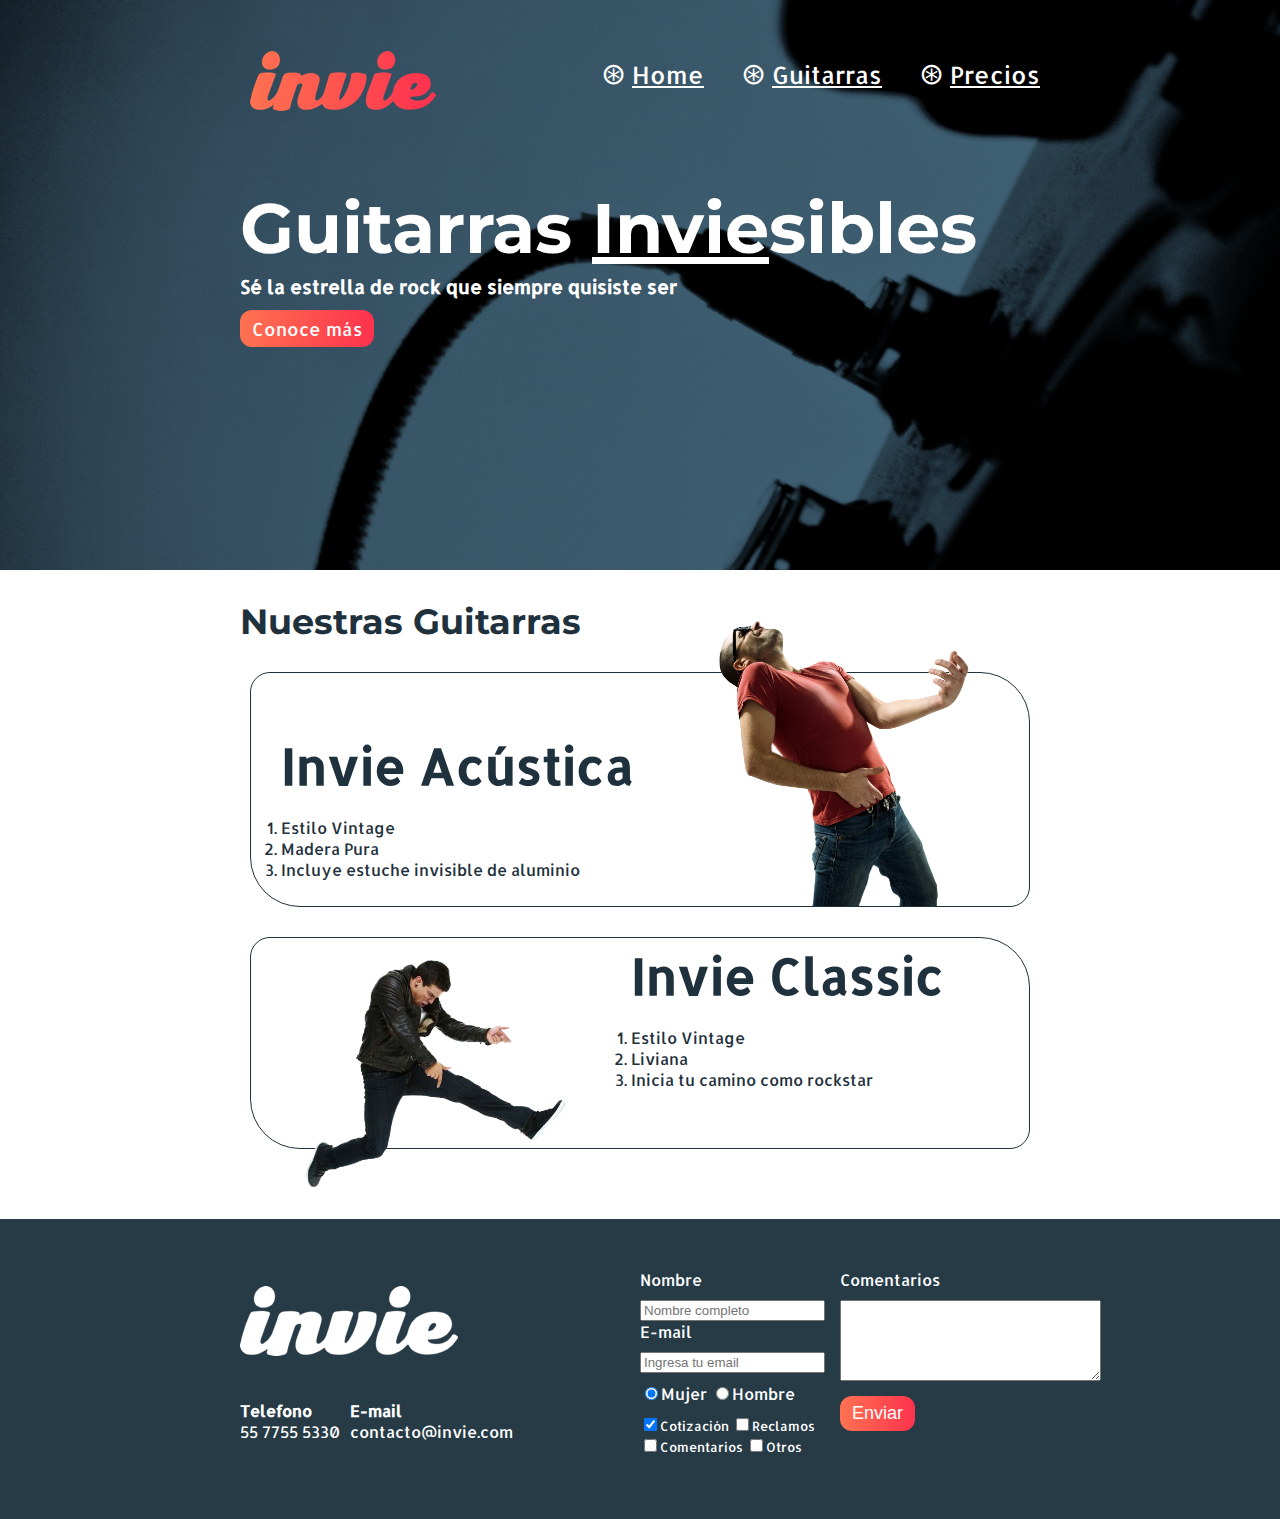
<file: index.html>
<!DOCTYPE html>
<html>
  <head>
    <meta charset="utf-8" />
    <title>Invie - Tus mejores guitarras!!</title>
    <link href="https://fonts.googleapis.com/css?family=Allerta|Montserrat:400,700" rel="stylesheet">
    <link rel="stylesheet" href="css/invie.css"/>
  </head>
  <body>
    <section id="portada" class="portada background"><!--portada-->
      <header id="header" class="header contenedor"> <!--header-->
        <figure class="logotipo"><!--logotipo-->
          <img src="images/invie.png" width="186" height="60" alt="Invie Logotipo"/>
        </figure>
        <nav class="menu"><!-- menu -->
          <ul>
            <li>
              <a href="index.html">Home</a> <!--target="_blank" es para abrir enlace en una pestaña nueva-->
            </li>
            <li>
              <a href="#guitarras">Guitarras</a> <!--llamando un id-->
            </li>
            <li>
              <a href="precios.html">Precios</a>
            </li>
          </ul>
        </nav>
      </header>
      <div class="contenedor">
      <h1 class="titulo">Guitarras <span>Invie</span>sibles</h1><!-- titulo -->
      <h3 class="subtitulo">Sé la estrella de rock que siempre quisiste ser</h3><!-- resumen -->
      <a class="button" href="#guitarras">Conoce más</a><!-- boton -->
    </div>
    </section>
    <section id="guitarras" class="guitarras contenedor"><!--guitarras-->
      <h2 class="title-a">Nuestras Guitarras</h2><!-- titulo -->
      <article class="guitarra"><!-- guitarra 1 -->
        <img class="derecha" src="images/invie-acustica.png" alt="Guitarra Invie Acustica" width="350"/>
        <div class="contenedor-guitarra-a">
          <h3 class="title-b">Invie Acústica</h3>
          <ol>
            <li>Estilo Vintage</li>
            <li>Madera Pura</li>
            <li>Incluye estuche invisible de aluminio</li>
          </ol>
        </div>
      </article>
      <article class="guitarra b"><!-- guitarra 2 -->
        <img class="izquierda" src="images/invie-classic.png" alt="Guitarra Invie Classic" width="350"/>
          <div class="contenedor-guitarra-b">
            <h3 class="title-b">Invie Classic</h3>
            <ol>
              <li>Estilo Vintage</li>
              <li>Liviana</li>
              <li>Inicia tu camino como rockstar</li>
            </ol>
          </div>
      </article>
    </section>
  </body>
  <footer class="footer">
    <div class="contenedor">
      <div class="contacto">
        <img src="images/invie-white.png" alt="logotipo invie">
        <a href="tel:+525577555330"/><strong>Telefono</strong> <span>55 7755 5330</span></a>
        <a href="mailto:contacto@invie.com"><strong>E-mail</strong> <span>contacto@invie.com</spam></a>
      </div>
      <form class="formulario">
        <div class="col1">
        <label for="nombre">Nombre</label>
        <input type="text" required placeholder="Nombre completo" id="nombre" name="nombre"/>
        <label for="email">E-mail</label>
        <input type="email" required placeholder="Ingresa tu email" id="email" name="email"/>
        <div class="sexo">
          <label for="mujer">
            <input type="radio" id="mujer" checked name="sexo" value="mujer">Mujer
          </label>
          <label for="hombre">
            <input type="radio" id="hombre" name="sexo" value="hombre">Hombre
          </label>
        </div>
        <div class="intereses">


          <label for="cotizacion">
            <input type="checkbox" id="cotizacion" checked name="intereses" value="cotizacion">Cotización
          </label>
          <label for="reclamos">
            <input type="checkbox" id="reclamos" name="intereses" value="reclamos">Reclamos
          </label>
          <label for="comentarios">
            <input type="checkbox" id="comentarios" name="intereses" value="comentarios">Comentarios
          </label>
          <label for="otros">
            <input type="checkbox" id="otros" name="intereses" value="intereses">Otros
          </label>
        </div>
        </div>
          <div class="col2">
            <label for="comentarios">Comentarios</label>
            <textarea name="comentarios" id="comentarios" rows="5" cols="30"></textarea>
            <input type="submit" value="Enviar" class="button"/>
          </div>
      </form>

    </div>
  </footer>
</html>
</file>
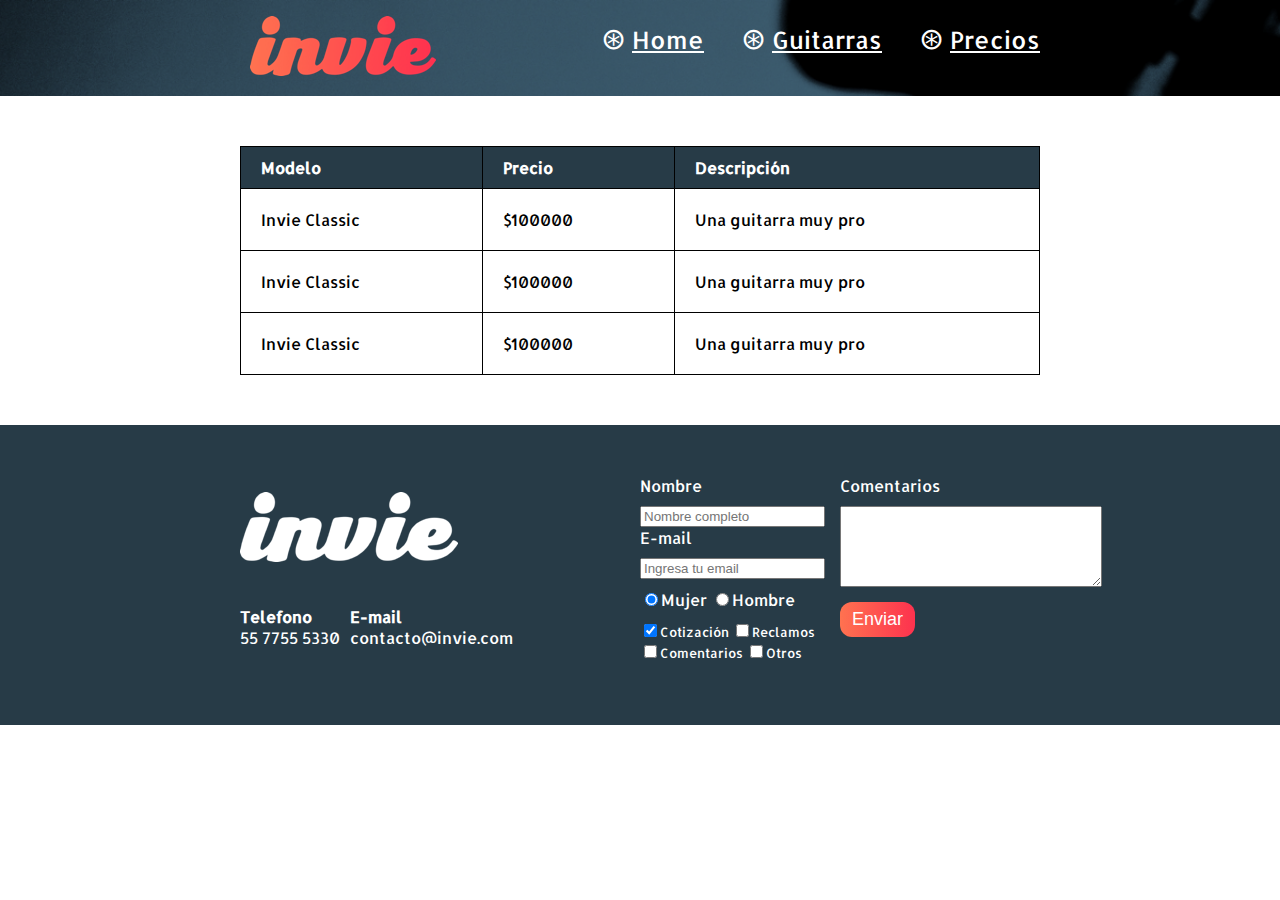
<file: precios.html>
<!DOCTYPE html>
<html>
  <head>
    <meta charset="utf-8" />
    <title>Precios de tus mejores guitarras!!</title>
    <link href="https://fonts.googleapis.com/css?family=Allerta|Montserrat:400,700" rel="stylesheet">
    <link rel="stylesheet" href="css/invie.css"/>
  </head>
  <body>
    <header id="header" class="header background"> <!--header-->
      <div class="contenedor">
        <figure class="logotipo"><!--logotipo-->
          <img src="images/invie.png" width="186" height="60" alt="Invie Logotipo"/>
        </figure>
        <nav class="menu"><!-- menu -->
          <ul>
            <li>
              <a href="index.html">Home</a> <!--target="_blank" es para abrir enlace en una pestaña nueva-->
            </li>
            <li>
              <a href="index.html#guitarras">Guitarras</a> <!--llamando un id-->
            </li>
            <li>
              <a href="precios.html">Precios</a>
            </li>
          </ul>
        </nav>
      </div>
    </header>
    <section class="tabla">
      <div class="contenedor">
      <table>
        <thead>
          <tr>
            <th>Modelo</th>
            <th>Precio</th>
            <th>Descripción</th>
          </tr>
          <tbody>
            <tr>
              <td>Invie Classic</td>
              <td>$100000</td>
              <td>Una guitarra muy pro</td>
            </tr>
            <tr>
              <td>Invie Classic</td>
              <td>$100000</td>
              <td>Una guitarra muy pro</td>
            </tr>
            <tr>
              <td>Invie Classic</td>
              <td>$100000</td>
              <td>Una guitarra muy pro</td>
            </tr>
          </tbody>
        </thead>
      </table>
      </div>
    </section>
    <footer class="footer">
      <div class="contenedor">
        <div class="contacto">
          <img src="images/invie-white.png" alt="logotipo invie">
          <a href="tel:+525577555330"/><strong>Telefono</strong> <span>55 7755 5330</span></a>
          <a href="mailto:contacto@invie.com"><strong>E-mail</strong> <span>contacto@invie.com</spam></a>
        </div>
        <form class="formulario">
          <div class="col1">
          <label for="nombre">Nombre</label>
          <input type="text" required placeholder="Nombre completo" id="nombre" name="nombre"/>
          <label for="email">E-mail</label>
          <input type="email" required placeholder="Ingresa tu email" id="email" name="email"/>
          <div class="sexo">
            <label for="mujer">
              <input type="radio" id="mujer" checked name="sexo" value="mujer">Mujer
            </label>
            <label for="hombre">
              <input type="radio" id="hombre" name="sexo" value="hombre">Hombre
            </label>
          </div>
          <div class="intereses">


            <label for="cotizacion">
              <input type="checkbox" id="cotizacion" checked name="intereses" value="cotizacion">Cotización
            </label>
            <label for="reclamos">
              <input type="checkbox" id="reclamos" name="intereses" value="reclamos">Reclamos
            </label>
            <label for="comentarios">
              <input type="checkbox" id="comentarios" name="intereses" value="comentarios">Comentarios
            </label>
            <label for="otros">
              <input type="checkbox" id="otros" name="intereses" value="intereses">Otros
            </label>
          </div>
          </div>
            <div class="col2">
              <label for="comentarios">Comentarios</label>
              <textarea name="comentarios" id="comentarios" rows="5" cols="30"></textarea>
              <input type="submit" value="Enviar" class="button"/>
            </div>
        </form>

      </div>
    </footer>
  </body>
</file>
<file: css/invie.css>
/*font-family: 'Montserrat', sans-serif;
font-family: 'Allerta', sans-serif;*/

header {
  position: relative;
}

/**{
  border: 2px solid red;
  padding: 10px;
  margin: 10px;
}*/

body{
  font-family: 'Allerta', sans-serif;
  margin: 0px;
}

table{
  width: 100%;
}

th{
  background: #273b47;
  color: white;
  padding: 10px 20px;
  text-align: left;
}

td{
  padding: 20px;
}

table, td, th{
  border: 1px solid black;
  border-collapse: collapse;
}

input, textarea{
  outline: 0;
}

input:focus, textarea:focus{
  background: lightgray;
}

.contenedor{
  margin: auto;
  width: 800px;
  position: relative;
}

.background{
  background-image: url('../images/background.png');
  background-size: cover;
}

.titulo{
  font-size: 70px;
  font-family: sans-serif;
    font-family: 'Montserrat', sans-serif;
    margin-bottom: 0;
    margin-top: 70px;
    line-height: 55px;
    color: white;
}

.titulo span{
  text-decoration: underline;
}

.subtitulo{
  color: white;
}


.title-a{
  margin-top: 0;
  font-size: 24px;
}

.title-b{
  font-size: 50px;
  margin-bottom: 20px;
}

.guitarras h2{
  font-size: 35px;
  font-family: 'Montserrat', sans-serif;
  margin-top: 30px;
}

.guitarras{
  color: #1F313C;
  margin-bottom: 70px;
}

.portada{
  color: white;
  padding: 35px;
  height: 500px;
}

.menu{
 font-size: 24px;
 display: inline-block;
 position: absolute;
 right: 0;
}

.menu li{
  display: inline-block;
  margin-left: 31px;
}

.menu li:before{
  content: '⊛';
  font-size: 30px;
  line-height: 20px;
  color: white;
}

.menu a{
  color: white;
}

.logotipo{
  display: inline-block;
  margin-left: 10px;
}

.portada button{
  margin-bottom: 70px;
}

.button{
  border-radius: 12px;
  background: #fd324e;
  color: white;
  padding: 7px 12px;
  font-size: 18px;
  border: none;
  background: linear-gradient(to left, #fd324e, #ff7250);
  cursor: pointer;
  text-decoration: none;
}

.guitarra{
  /*overflow: hidden;/*para cuando un elemento es mas grande que la caja que lo contiene*/
  border: 1px solid #1F313C;
  margin: 10px 10px 30px 10px;
  padding: 10px;
  border-radius: 20px 50px 20px 50px;
}

.guitarra ol{
  padding: 0;
}

.guitarra.b{
  height: 190px;
}

.derecha{
  float: right;
  position: relative;
  top: -127px;
}

.izquierda{
  float: left;
  position: relative;

}

.contenedor-guitarra-b{
  margin-left: 370px;
  position: relative;
  bottom: 90px;
}

.contenedor-guitarra-a{
  padding-left: 20px;
}

.footer{
  background: #273b47;
  padding: 50px 10px;
}

.footer .contenedor{
  display: flex;
  justify-content: space-between;
}

.contacto{
  display: flex;
  width: 300px;
  flex-wrap: wrap;
  align-items: center;
  height: 200px;
}

.contacto img{
  display: block;
}

.contacto strong{
  display: block;
}

.contacto a{
  color: white;
  text-decoration: none;
  margin: 10px 10px 10px 0px;
}

.formulario{
  display: flex;
  width: 400px;
  color: white;
}

.col1, .col2{
  display: flex;
  flex-direction: column;
}

.col1{
  margin-right: 15px;
}

.col2{
  align-items: flex-start;
}

.col2 .button{
  margin-top: 15px;
}

.intereses label{
  font-size: 13px;
}

.formulario label , .sexo, .intereses{
  margin-bottom: 10px;
}

.sexo{
  margin-top: 10px;
}

.tabla{
  margin: 50px 0;
}
</file>
